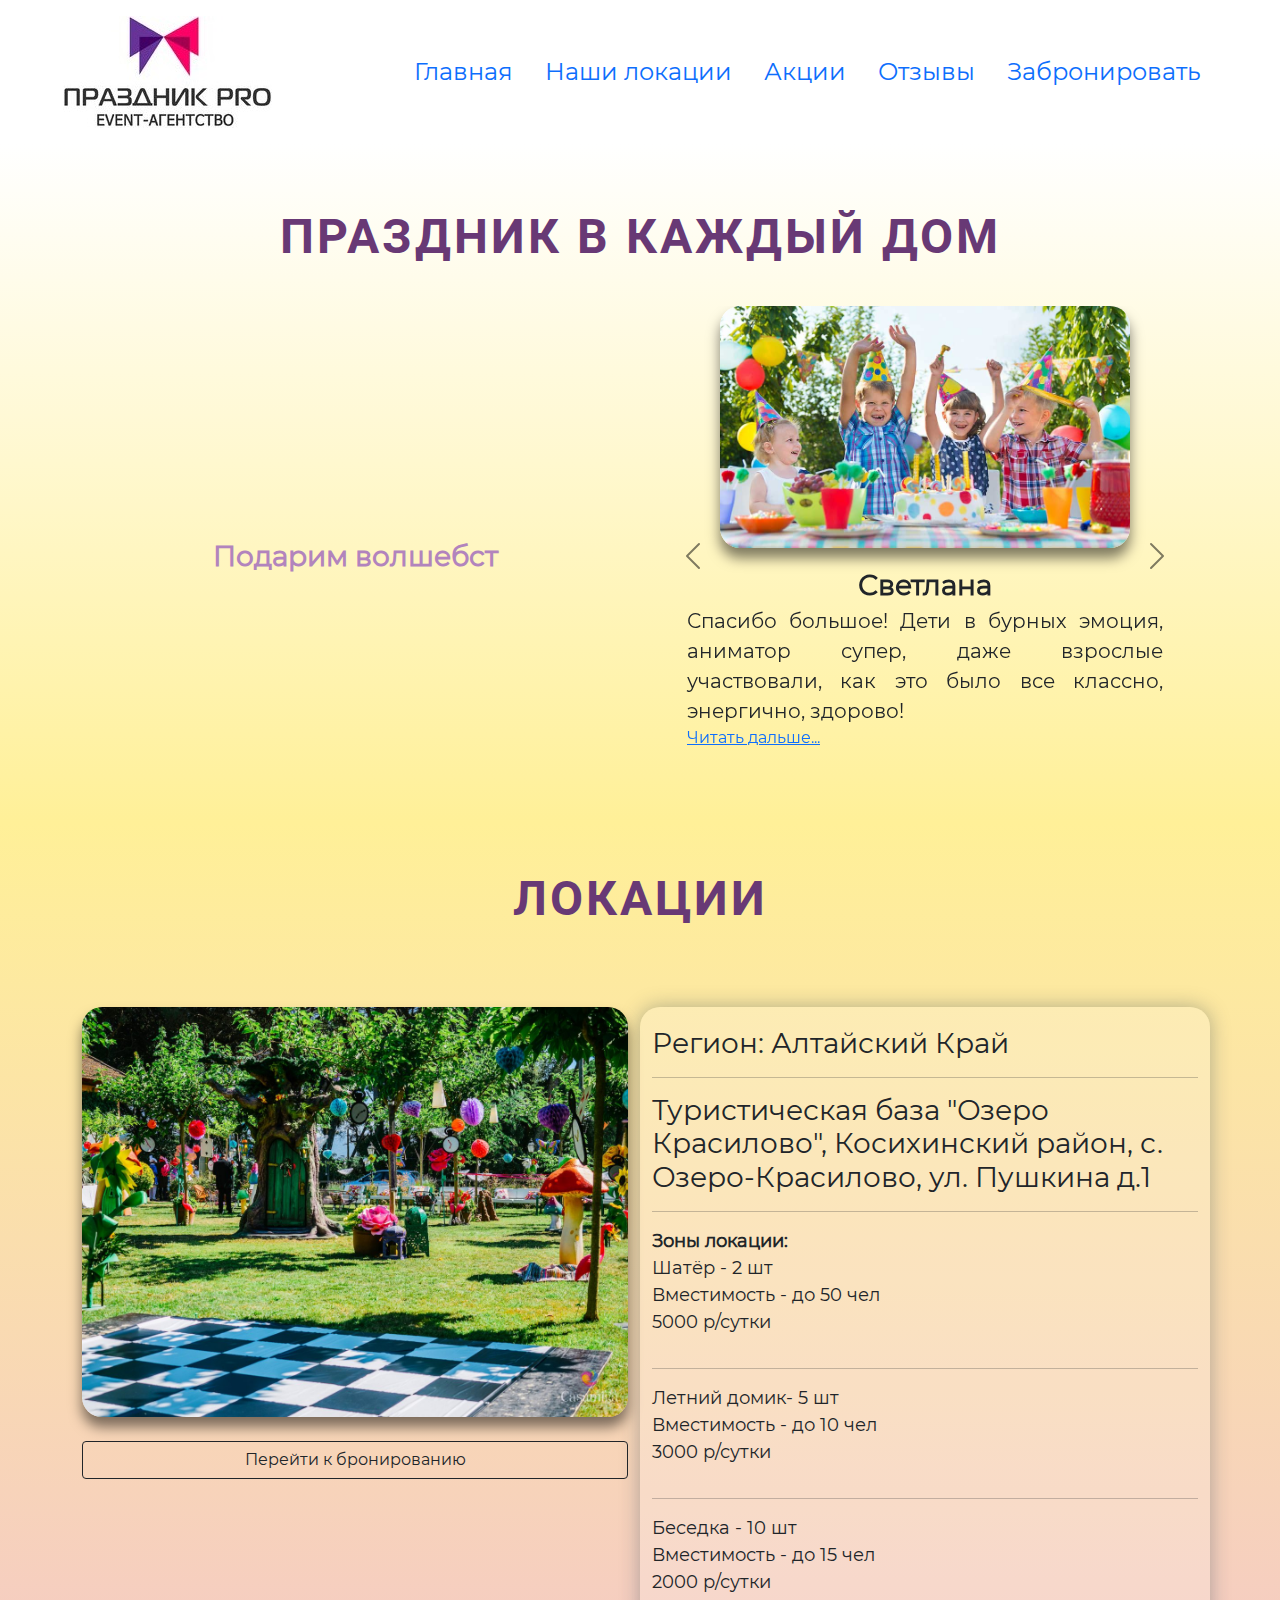
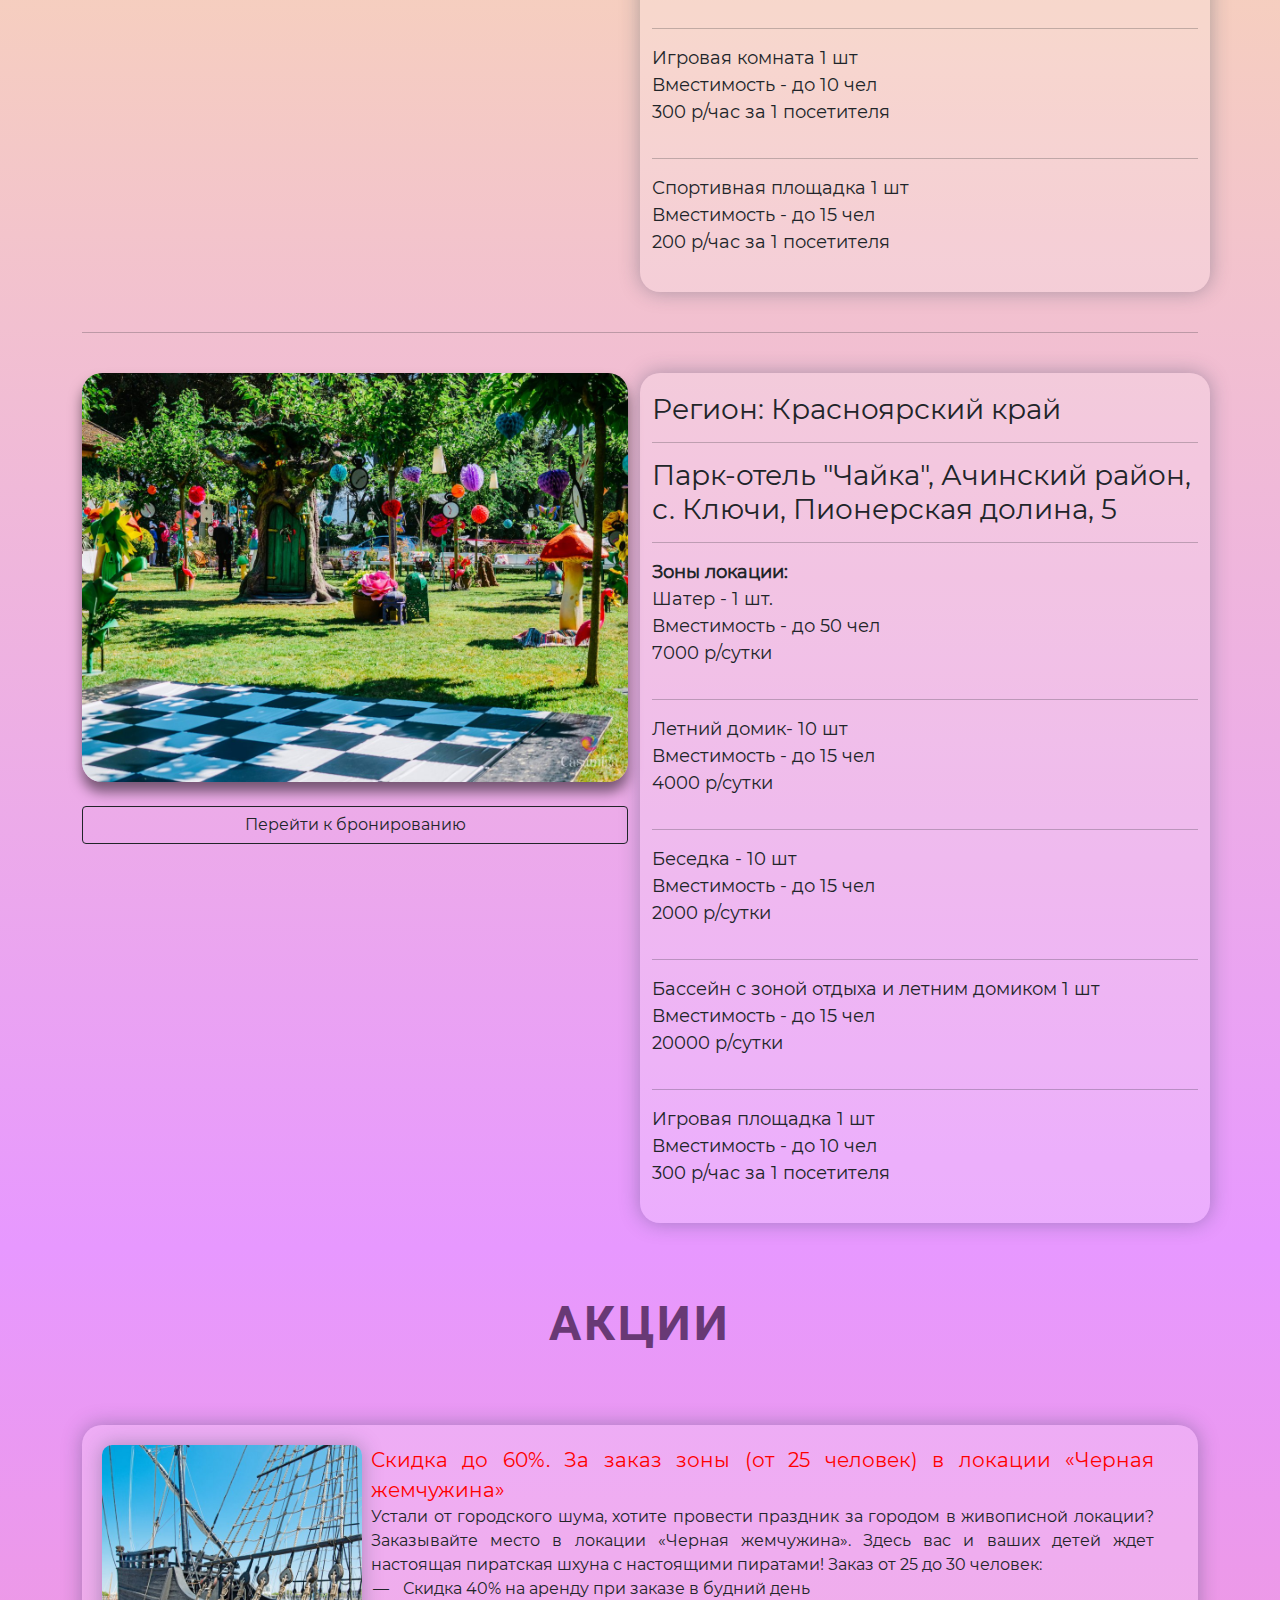
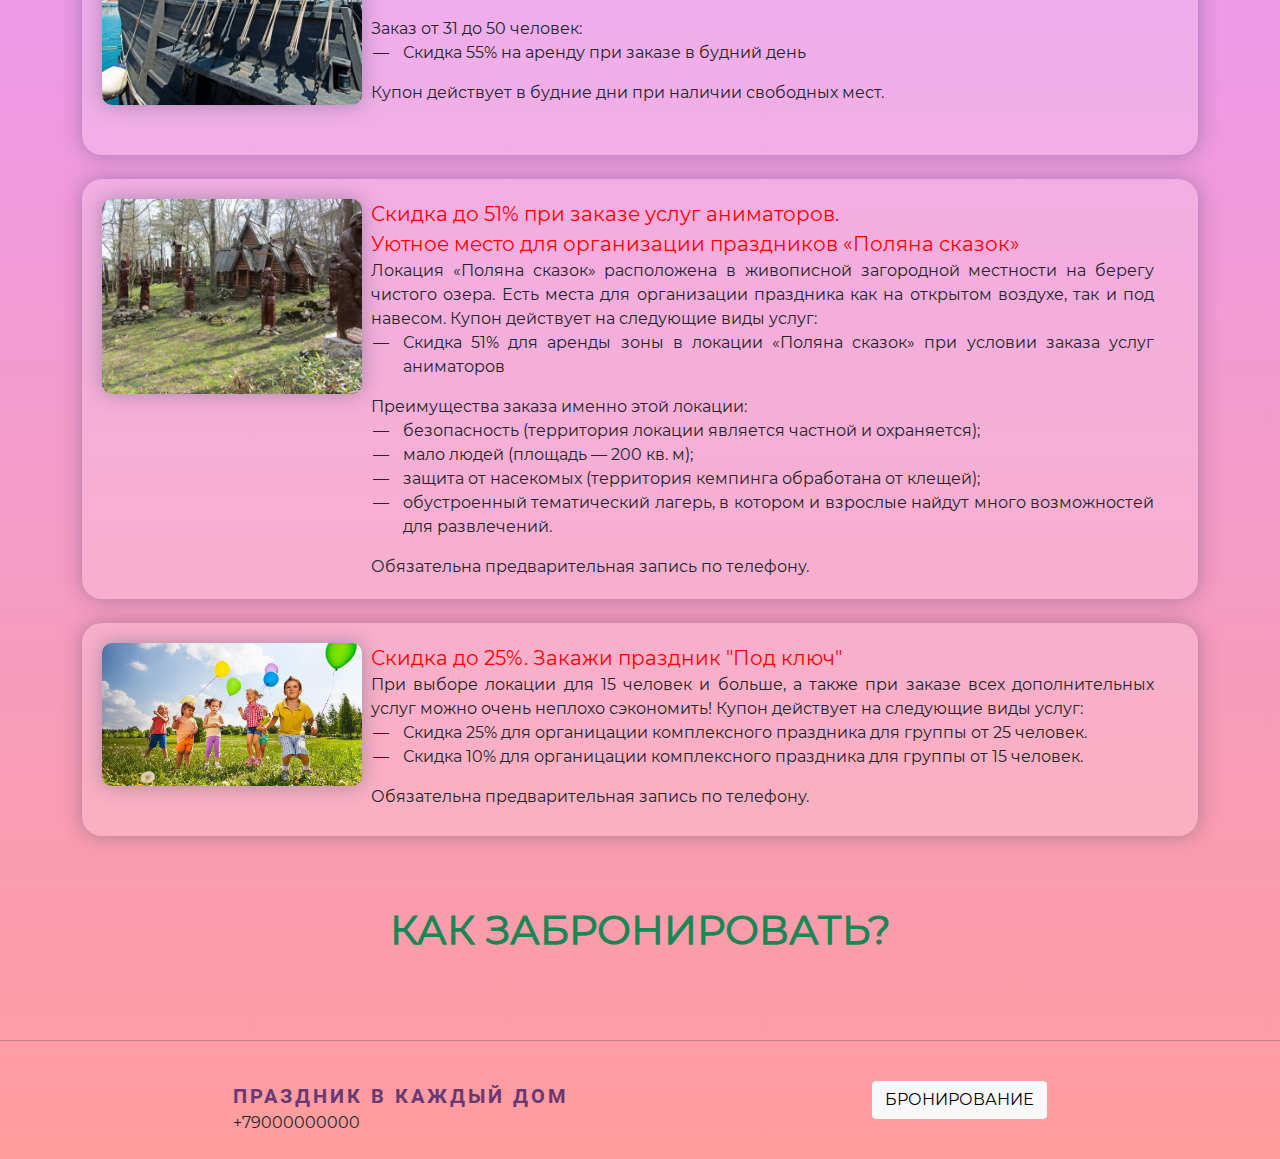
<file: index.html>
<!DOCTYPE html>
<html lang="ru">

<head>
    <meta charset="UTF-8">
    <meta name="viewport" content="width=device-width, initial-scale=1.0">
    <title>Главная</title>
    <link rel="stylesheet" href="css/style.css">
    <link rel="stylesheet" href="bootstrap/css/bootstrap.css">
</head>

<body>
    <header class="py-3 d-flex flex-wrap align-items-center justify-content-around">
        <a href="#" class="logo"><img src="img/2.jpeg" alt=""></a>
        <div class="nav-links fs-4 d-flex flex-wrap">
            <a href="#" class="nav-link">Главная</a>
            <a href="#locations__block" class="nav-link">Наши локации</a>
            <a href="#promotions__block" class="nav-link">Акции</a>
            <a href="#about__block" class="nav-link">Отзывы</a>
            <a href="#footer" class="nav-link">Забронировать</a>
        </div>
    </header>

    <div class="about__block pt-5" id="about__block">
        <div class="container">
            <h2 class="title text-center py-3">ПРАЗДНИК В КАЖДЫЙ ДОМ</h2>
            <div class="row align-items-center">
                <div class="col-lg-6 col-12 col-sm-12 slogan py-3">
                    <div class="slogan-text" id="slogan">

                    </div>
                </div>
                <div class="col-lg-6 col-12 col-sm-12 slider py-3">
                    <div id="carouselExampleControls" class="carousel carousel-dark slide" data-bs-ride="carousel">
                        <div class="carousel-inner">
                            <div class="carousel-item active">
                                <div class="pb-3 d-flex justify-content-center w-100">
                                    <img src="img/people/1.jpg" class="d-block w-75" alt="...">
                                </div>
                                <div class="carousel-text">
                                    <div class="carousel-author text-center fw-bold fs-3">Светлана</div>
                                    <div class="carousel-call fs-5">Спасибо большое! Дети в бурных эмоция, аниматор
                                        супер, даже взрослые участвовали, как это было все классно, энергично, здорово!
                                    </div>
                                    <a href="#" class="text-primary">Читать дальше...</a>
                                </div>
                            </div>
                            <div class="carousel-item">
                                <div class="pb-3 d-flex justify-content-center w-100">
                                    <img src="img/people/3.jpg" class="d-block w-75" alt="...">
                                </div>
                                <div class="carousel-text">
                                    <div class="carousel-author text-center fw-bold fs-3">Марина</div>
                                    <div class="carousel-call fs-5">ДР ребенка 3 года, аниматоры молодцы, все очень
                                        хорошо
                                        подготовили!
                                    </div>
                                    <a href="#" class="text-primary">Читать дальше...</a>
                                </div>
                            </div>
                            <div class="carousel-item">
                                <div class="pb-3 d-flex justify-content-center w-100">
                                    <img src="img/people/4.jpg" class="d-block w-75" alt="...">
                                </div>
                                <div class="carousel-text">
                                    <div class="carousel-author text-center fw-bold fs-3">Алена</div>
                                    <div class="carousel-call fs-5">Всё очень понравилось.
                                        Игры хорошие, аниматоры отличные, костюмы классные! Дети были восторге!!!</div>
                                    <a href="#" class="text-primary">Читать дальше...</a>
                                </div>
                            </div>
                            <div class="carousel-item">
                                <div class="pb-3 d-flex justify-content-center w-100">
                                    <img src="img/people/9.jpg" class="d-block w-75" alt="...">
                                </div>
                                <div class="carousel-text">
                                    <div class="carousel-author text-center fw-bold fs-3">Наталия </div>
                                    <div class="carousel-call fs-5">Уже не первый раз заказываем праздник у вас, как
                                        всегда вы огромные специалисты и мастера своего дела!</div>
                                    <a href="#" class="text-primary">Читать дальше...</a>
                                </div>
                            </div>
                        </div>
                        <button class="carousel-control-prev" type="button" data-bs-target="#carouselExampleControls"
                            data-bs-slide="prev">
                            <span class="carousel-control-prev-icon" aria-hidden="true"></span>
                            <span class="visually-hidden">Предыдущий</span>
                        </button>
                        <button class="carousel-control-next" type="button" data-bs-target="#carouselExampleControls"
                            data-bs-slide="next">
                            <span class="carousel-control-next-icon" aria-hidden="true"></span>
                            <span class="visually-hidden">Следующий</span>
                        </button>
                    </div>
                </div>
            </div>
        </div>
    </div>

    <div class="locations__block" id="locations__block">
        <div class="container">
            <h2 class="title text-center fw-bold py-5">ЛОКАЦИИ</h2>
            <div class="location-items">

                <div class="location-item py-4">
                    <div class="row justify-content-center">
                        <div class="col-lg-6 col-11 col-sm-11">
                            <div class="d-flex flex-column justify-content-between">
                                <div class="location-img w-100">
                                    <img src="img/location/2.jpg" alt="">
                                </div>
                                <a href="#" class="btn btn-outline-dark my-4 w-100">Перейти к бронированию</a>
                            </div>
                        </div>
                        <div class="loc-block col-lg-6 col-11 col-sm-11">
                            <h3 class="region">Регион: Алтайский Край</h3>
                            <hr>
                            <h3 class="location-title">Туристическая база "Озеро Красилово", Косихинский район, с.
                                Озеро-Красилово, ул. Пушкина д.1</h3>
                            <hr>
                            <div class="location-content">
                                <b>Зоны локации:</b>
                                <div class="locations d-flex flex-column">
                                    <ul>
                                        <li>Шатёр - 2 шт</li>
                                        <li>Вместимость - до 50 чел</li>
                                        <li>5000 р/сутки</li>
                                    </ul>
                                    <hr>
                                    <ul>
                                        <li>Летний домик- 5 шт</li>
                                        <li>Вместимость - до 10 чел</li>
                                        <li>3000 р/сутки</li>
                                    </ul>
                                    <hr>
                                    <ul>
                                        <li>Беседка - 10 шт</li>
                                        <li>Вместимость - до 15 чел</li>
                                        <li>2000 р/сутки</li>
                                    </ul>
                                    <hr>
                                    <ul>
                                        <li>Игровая комната 1 шт</li>
                                        <li>Вместимость - до 10 чел</li>
                                        <li>300 р/час за 1 посетителя</li>
                                    </ul>
                                    <hr>
                                    <ul>
                                        <li>Спортивная площадка 1 шт</li>
                                        <li>Вместимость - до 15 чел</li>
                                        <li>200 р/час за 1 посетителя</li>
                                    </ul>
                                </div>
                            </div>
                        </div>
                    </div>
                </div>
                <hr>
                <div class="location-item py-4">
                    <div class="row justify-content-center">
                        <div class="col-lg-6 col-11 col-sm-11">
                            <div class="d-flex flex-column justify-content-between">
                                <div class="location-img w-100">
                                    <img src="img/location/2.jpg" alt="">
                                </div>
                                <a href="#" class="btn btn-outline-dark my-4 w-100">Перейти к бронированию</a>
                            </div>
                        </div>
                        <div class="loc-block col-lg-6 col-11 col-sm-11">
                            <h3 class="region">Регион: Красноярский край</h3>
                            <hr>
                            <h3 class="location-title">Парк-отель "Чайка", Ачинский район, с. Ключи, Пионерская долина,
                                5</h3>
                            <hr>
                            <div class="location-content">
                                <b>Зоны локации:</b>
                                <div class="locations d-flex flex-column">
                                    <ul>
                                        <li>Шатер - 1 шт.</li>
                                        <li>Вместимость - до 50 чел</li>
                                        <li>7000 р/сутки</li>
                                    </ul>
                                    <hr>
                                    <ul>
                                        <li>Летний домик- 10 шт</li>
                                        <li>Вместимость - до 15 чел</li>
                                        <li>4000 р/сутки</li>
                                    </ul>
                                    <hr>
                                    <ul>
                                        <li>Беседка - 10 шт</li>
                                        <li>Вместимость - до 15 чел</li>
                                        <li>2000 р/сутки</li>
                                    </ul>
                                    <hr>
                                    <ul>
                                        <li>Бассейн с зоной отдыха и летним домиком 1 шт</li>
                                        <li>Вместимость - до 15 чел</li>
                                        <li>20000 р/сутки</li>
                                    </ul>
                                    <hr>
                                    <ul>
                                        <li>Игровая площадка 1 шт</li>
                                        <li>Вместимость - до 10 чел</li>
                                        <li>300 р/час за 1 посетителя</li>
                                    </ul>
                                </div>
                            </div>
                        </div>
                    </div>
                </div>
            </div>
        </div>
    </div>

    <div class="promotions__block" id="promotions__block">
        <div class="container">
            <h2 class="title text-center fw-bold py-5">АКЦИИ</h2>

            <div class="promotion_items">
                <div class="promotion-item my-4">
                    <div class="row">
                        <div class="row">
                            <div class="col-lg-3 col-12 col-sm-12">
                                <div class="promotion-img">
                                    <img src="img/promotions/promotion1.jpg" alt="" class="">
                                </div>
                            </div>
                            <div class="col-lg-9 col-12 col-sm-12">
                                <div class="promotion-text-title">Скидка до 60%. За заказ зоны (от 25 человек) в локации
                                    «Черная жемчужина»
                                </div>
                                <div class="promotion-text">Устали от городского шума, хотите провести праздник за
                                    городом в
                                    живописной локации? Заказывайте место в локации «Черная жемчужина». Здесь вас и
                                    ваших
                                    детей
                                    ждет настоящая пиратская шхуна с настоящими пиратами!
                                    Заказ от 25 до 30 человек:
                                    <ul>
                                        <li>Скидка 40% на аренду при заказе в будний день</li>
                                    </ul>
                                    Заказ от 31 до 50 человек:
                                    <ul>
                                        <li>Скидка 55% на аренду при заказе в будний день</li>
                                    </ul>
                                    Купон действует в будние дни при наличии свободных мест.
                                </div>
                            </div>
                        </div>
                    </div>
                </div>

                <div class="promotion-item my-4">
                    <div class="row">
                        <div class="row">
                            <div class="col-lg-3 col-12 col-sm-12">
                                <div class="promotion-img">
                                    <img src="img/promotions/promotion2.jpg" alt="" class="">
                                </div>
                            </div>
                            <div class="col-lg-9 col-12 col-sm-12">
                                <div class="promotion-text-title">Скидка до 51% при заказе услуг аниматоров. <br>
                                    Уютное место для организации праздников «Поляна сказок»
                                </div>
                                <div class="promotion-text">Локация «Поляна сказок» расположена в живописной
                                    загородной
                                    местности на берегу чистого озера. Есть места для организации праздника как на
                                    открытом
                                    воздухе, так и под навесом.
                                    Купон действует на следующие виды услуг:
                                    <ul>
                                        <li>Скидка 51% для аренды зоны в локации «Поляна сказок» при условии заказа
                                            услуг аниматоров</li>
                                    </ul>
                                    Преимущества заказа именно этой локации:
                                    <ul>
                                        <li>безопасность (территория локации является частной и охраняется);</li>
                                        <li>мало людей (площадь — 200 кв. м);</li>
                                        <li>защита от насекомых (территория кемпинга обработана от клещей);</li>
                                        <li>обустроенный тематический лагерь, в котором и взрослые найдут много
                                            возможностей для развлечений.</li>
                                    </ul>
                                    Обязательна предварительная запись по телефону.
                                </div>
                            </div>
                        </div>
                    </div>
                </div>

                <div class="promotion-item mt-4">
                    <div class="row">
                        <div class="row">
                            <div class="col-lg-3 col-12 col-sm-12">
                                <div class="promotion-img">
                                    <img src="img/promotions/promotion3.jpg" alt="" class="">
                                </div>
                            </div>
                            <div class="col-lg-9 col-12 col-sm-12">
                                <div class="promotion-text-title">
                                    Скидка до 25%. Закажи праздник "Под ключ"
                                </div>
                                <div class="promotion-text">При выборе локации для 15 человек и больше, а также при
                                    заказе
                                    всех
                                    дополнительных услуг можно очень неплохо сэкономить!
                                    Купон действует на следующие виды услуг:
                                    <ul>
                                        <li>Скидка 25% для органицации комплексного праздника для группы от 25 человек.
                                        </li>
                                        <li>Скидка 10% для органицации комплексного праздника для группы от 15 человек.
                                        </li>
                                    </ul>
                                    Обязательна предварительная запись по телефону.
                                </div>
                            </div>
                        </div>
                    </div>
                </div>
            </div>
        </div>

        <div class="logicinfo__block py-3">
            <div class="container">
                <a href="#logic_id" class="text-decoration-none">
                    <div class="text-center fw-bold py-5 fs-1 text-success howto">КАК ЗАБРОНИРОВАТЬ?</div>
                </a>
                <div class="logics_block d-none d-flex flex-column justify-content-between align-items-center"
                    id="logic_id">
                    <ol>
                        <li>Выбрать даты праздника;</li>
                        <hr>
                        <li>Выбрать количество участников;</li>
                        <hr>
                        <li>Выбрать желаемую локацию для праздника, соответствующую условиям выше;</li>
                        <hr>
                        <li>Зарезервировать конкретную зону на территории выбранной локации;</li>
                        <hr>
                        <li>Определить перечень дополнительных услуг;</li>
                        <hr>
                        <li>Оформить заказ.</li>
                    </ol>
                    <a href="booking.html" class="text-center booking-link">БРОНЬ СО СКИДКОЙ</a>
                </div>
            </div>
        </div>
        <hr>
        <footer class="footer py-4" id="footer">
            <div class="container">
                <div class="d-flex justify-content-around flex-wrap">
                    <div class="">
                        <div class="title fs-5">ПРАЗДНИК В КАЖДЫЙ ДОМ</div>
                        <a class="text-dark text-decoration-none" href="tel:+79000000000">+79000000000</a>
                    </div>
                    <div class="">
                        <a href="booking.html" class="text-center btn btn-light">БРОНИРОВАНИЕ</a>
                    </div>
                </div>
            </div>
        </footer>

        <script src="bootstrap/js/bootstrap.min.js"></script>
        <script src="bootstrap/js/bootstrap.js"></script>
        <script src="bootstrap/js/bootstrap.bundle.min.js"></script>
        <script src="bootstrap/js/bootstrap.bundle.js"></script>
        <script src="js/jquery-3.4.1.js"></script>
        <script src="js/main.js"></script>
</body>

</html>
</file>
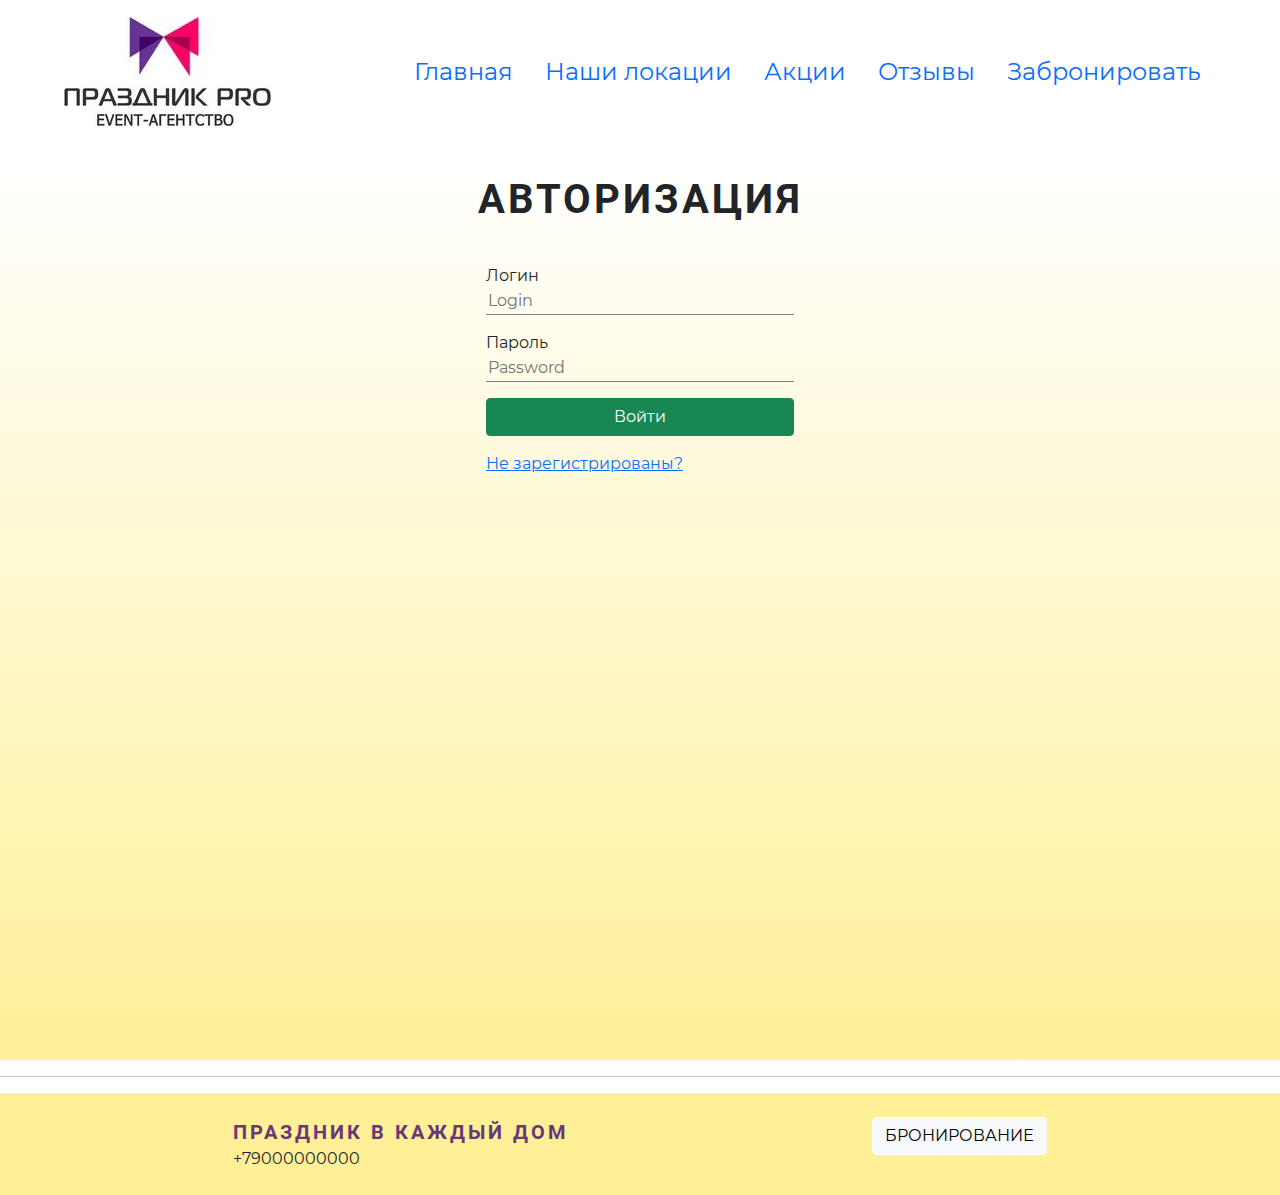
<file: auth.html>
<!DOCTYPE html>
<html lang="ru">

<head>
    <meta charset="UTF-8">
    <meta name="viewport" content="width=device-width, initial-scale=1.0">
    <title>Авторизация</title>
    <link rel="stylesheet" href="css/style.css">
    <link rel="stylesheet" href="bootstrap/css/bootstrap.css">
    <link rel="shortcut icon" href="img/2.jpeg" type="image/x-icon">
</head>

<body>
    <header class="py-3 d-flex flex-wrap align-items-center justify-content-around">
        <a href="index.html" class="logo"><img src="img/2.jpeg" alt=""></a>
        <div class="nav-links fs-4 d-flex flex-wrap">
            <a href="index.html" class="nav-link">Главная</a>
            <a href="index.html#locations__block" class="nav-link">Наши локации</a>
            <a href="index.html#promotions__block" class="nav-link">Акции</a>
            <a href="index.html#about__block" class="nav-link">Отзывы</a>
            <a href="index.html#footer" class="nav-link">Забронировать</a>
        </div>
    </header>
    <div class="form__block my-3" id="order">
        <div class="container col-lg-6 col-11 col-sm-11">
            <h2 class="title fs-1 text-dark text-center p-3">АВТОРИЗАЦИЯ</h2>
            <div class="form-wrapper d-flex justify-content-center">
                <form action="" class="order-form d-flex justify-content-center flex-column col-lg-6 col-11 col-sm-11">
                    <label for="login" class="mt-3">Логин</label>
                    <input type="text" name="login" class="form_input" placeholder="Login" required>
                    <label for="password" class="mt-3">Пароль</label>
                    <input type="password" placeholder="Password" name="password" class="form_input" required>
                    <input type="submit" class="btn btn-success my-3" value="Войти">
                    <a href="register.html" class="text-primary">Не зарегистрированы?</a>
                </form>
            </div>
        </div>
    </div>
    <hr>
    <footer class="footer_add py-4">
        <div class="container">
            <div class="d-flex justify-content-around flex-wrap">
                <div class="">
                    <div class="title fs-5">ПРАЗДНИК В КАЖДЫЙ ДОМ</div>
                    <a class="text-dark text-decoration-none" href="tel:+79000000000">+79000000000</a>
                </div>
                <div class="">
                    <a href="booking.html" class="text-center btn btn-light">БРОНИРОВАНИЕ</a>
                </div>
            </div>
        </div>
    </footer>

    <script src="bootstrap/js/bootstrap.min.js"></script>
    <script src="bootstrap/js/bootstrap.js"></script>
    <script src="bootstrap/js/bootstrap.bundle.min.js"></script>
    <script src="bootstrap/js/bootstrap.bundle.js"></script>
    <script src="js/jquery-3.4.1.js"></script>
    <script src="js/main.js"></script>
</body>

</html>
</file>
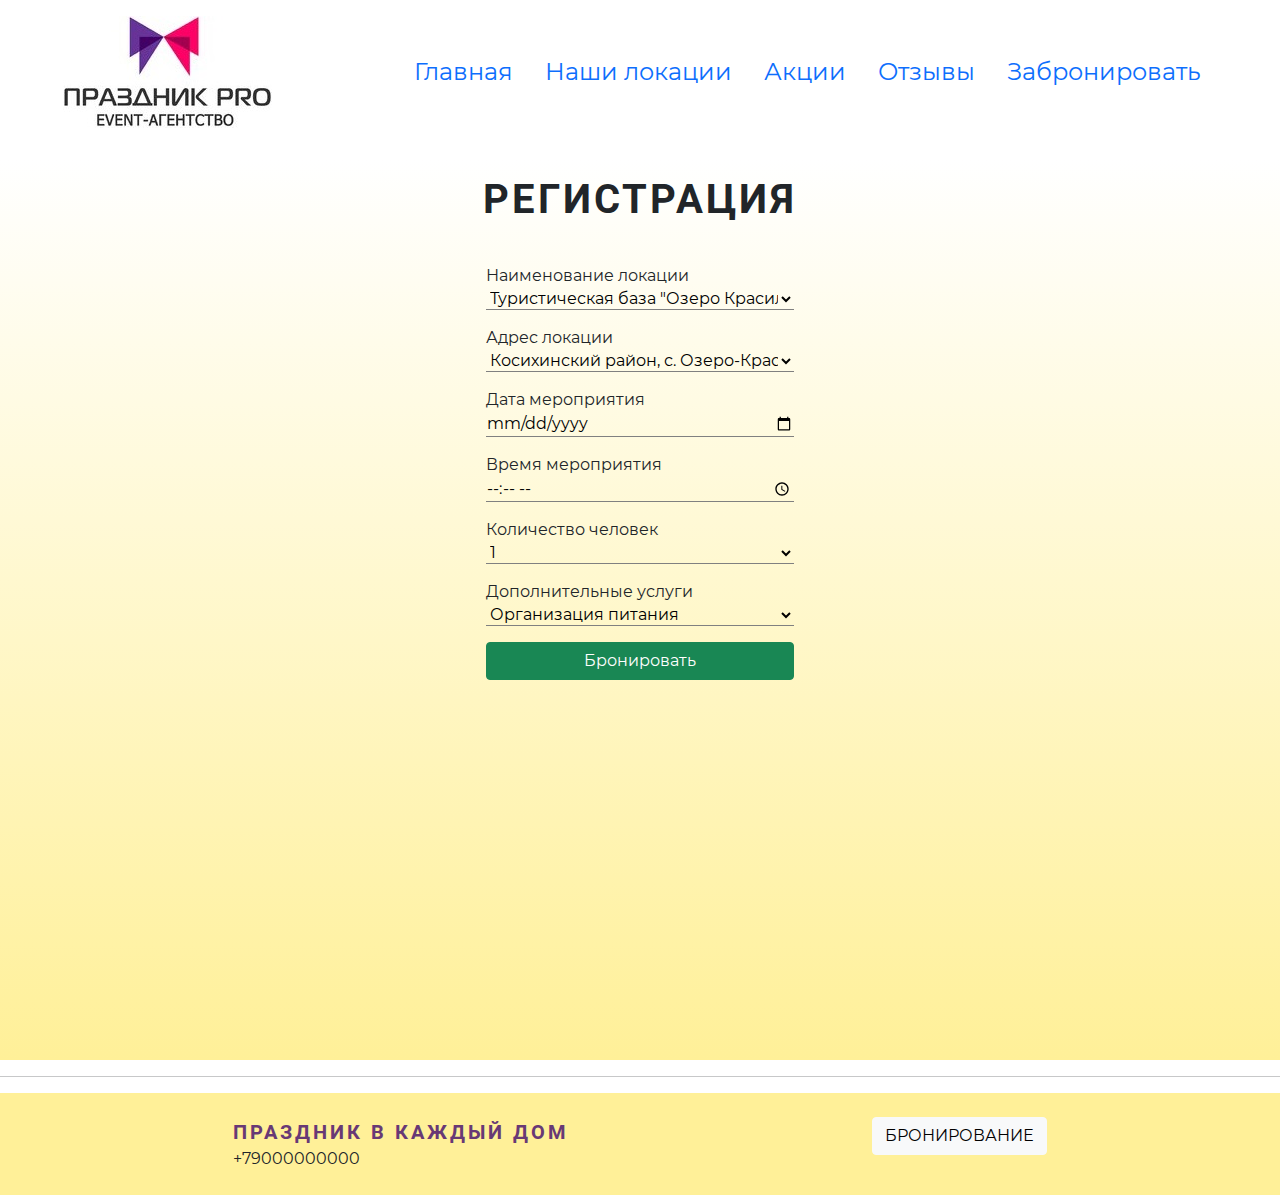
<file: booking.html>
<!DOCTYPE html>
<html lang="ru">

<head>
    <meta charset="UTF-8">
    <meta name="viewport" content="width=device-width, initial-scale=1.0">
    <title>Бронирование</title>
    <link rel="stylesheet" href="css/style.css">
    <link rel="stylesheet" href="bootstrap/css/bootstrap.css">
</head>

<body>
    <header class="py-3 d-flex flex-wrap align-items-center justify-content-around">
        <a href="index.html" class="logo"><img src="img/2.jpeg" alt=""></a>
        <div class="nav-links fs-4 d-flex flex-wrap">
            <a href="index.html" class="nav-link">Главная</a>
            <a href="index.html#locations__block" class="nav-link">Наши локации</a>
            <a href="index.html#promotions__block" class="nav-link">Акции</a>
            <a href="index.html#about__block" class="nav-link">Отзывы</a>
            <a href="index.html#footer" class="nav-link">Забронировать</a>
        </div>
    </header>
    <div class="form__block my-3" id="order">
        <div class="container col-lg-6 col-11 col-sm-11">
            <h2 class="title fs-1 text-dark text-center p-3">РЕГИСТРАЦИЯ</h2>
            <div class="form-wrapper d-flex justify-content-center">
                <form action="register.html" class="order-form d-flex justify-content-center flex-column col-lg-6 col-11 col-sm-11">
                    <label for="loc_name" class="mt-3">Наименование локации</label>
                    <select name="loc_name" class="form_input">
                        <option value="1">Туристическая база "Озеро Красилово"</option>
                        <option value="2">Парк-отель "Чайка"</option>
                    </select>
                    <label for="loc_address" class="mt-3">Адрес локации</label>
                    <select name="loc_address" class="form_input">
                        <option value="1">Косихинский район, с. Озеро-Красилово, ул. Пушкина д.1</option>
                        <option value="2">Ачинский район, с. Ключи, Пионерская долина, 5</option>
                    </select>
                    <label for="date" class="mt-3">Дата мероприятия</label>
                    <input type="date" name="date" class="form_input" required>
                    <label for="time" class="mt-3">Время мероприятия</label>
                    <input type="time" name="time" class="form_input" required>
                    <label for="people" class="mt-3">Количество человек</label>
                    <select name="people" class="form_input">
                        <option value="1">1</option>
                        <option value="2">2</option>
                        <option value="3">3</option>
                        <option value="4">4</option>
                        <option value="5">5</option>
                        <option value="6">6</option>
                        <option value="7">7</option>
                        <option value="8">8</option>
                        <option value="9">9</option>
                        <option value="10">10</option>
                        <option value="11">11</option>
                        <option value="12">12</option>
                        <option value="13">13</option>
                        <option value="14">14</option>
                        <option value="15">15</option>
                    </select>
                    <label for="services" class="mt-3">Дополнительные услуги</label>
                    <select name="services" class="form_input">
                        <option value="1">Организация питания</option>
                        <option value="2">Услуги аниматоров</option>
                        <option value="3">Услуги ведущего</option>
                        <option value="4">Услуги детского такси</option>
                    </select>
                    <input type="submit" class="btn btn-success my-3" value="Бронировать">
                </form>
            </div>
        </div>
    </div>
        <hr>
        <footer class="footer_add py-4">
            <div class="container">
                <div class="d-flex justify-content-around flex-wrap">
                    <div class="">
                        <div class="title fs-5">ПРАЗДНИК В КАЖДЫЙ ДОМ</div>
                        <a class="text-dark text-decoration-none" href="tel:+79000000000">+79000000000</a>
                    </div>
                    <div class="">
                        <a href="booking.html" class="text-center btn btn-light">БРОНИРОВАНИЕ</a>
                    </div>
                </div>
            </div>
        </footer>

        <script src="bootstrap/js/bootstrap.min.js"></script>
        <script src="bootstrap/js/bootstrap.js"></script>
        <script src="bootstrap/js/bootstrap.bundle.min.js"></script>
        <script src="bootstrap/js/bootstrap.bundle.js"></script>
        <script src="js/jquery-3.4.1.js"></script>
        <script src="js/main.js"></script>
</body>

</html>
</file>
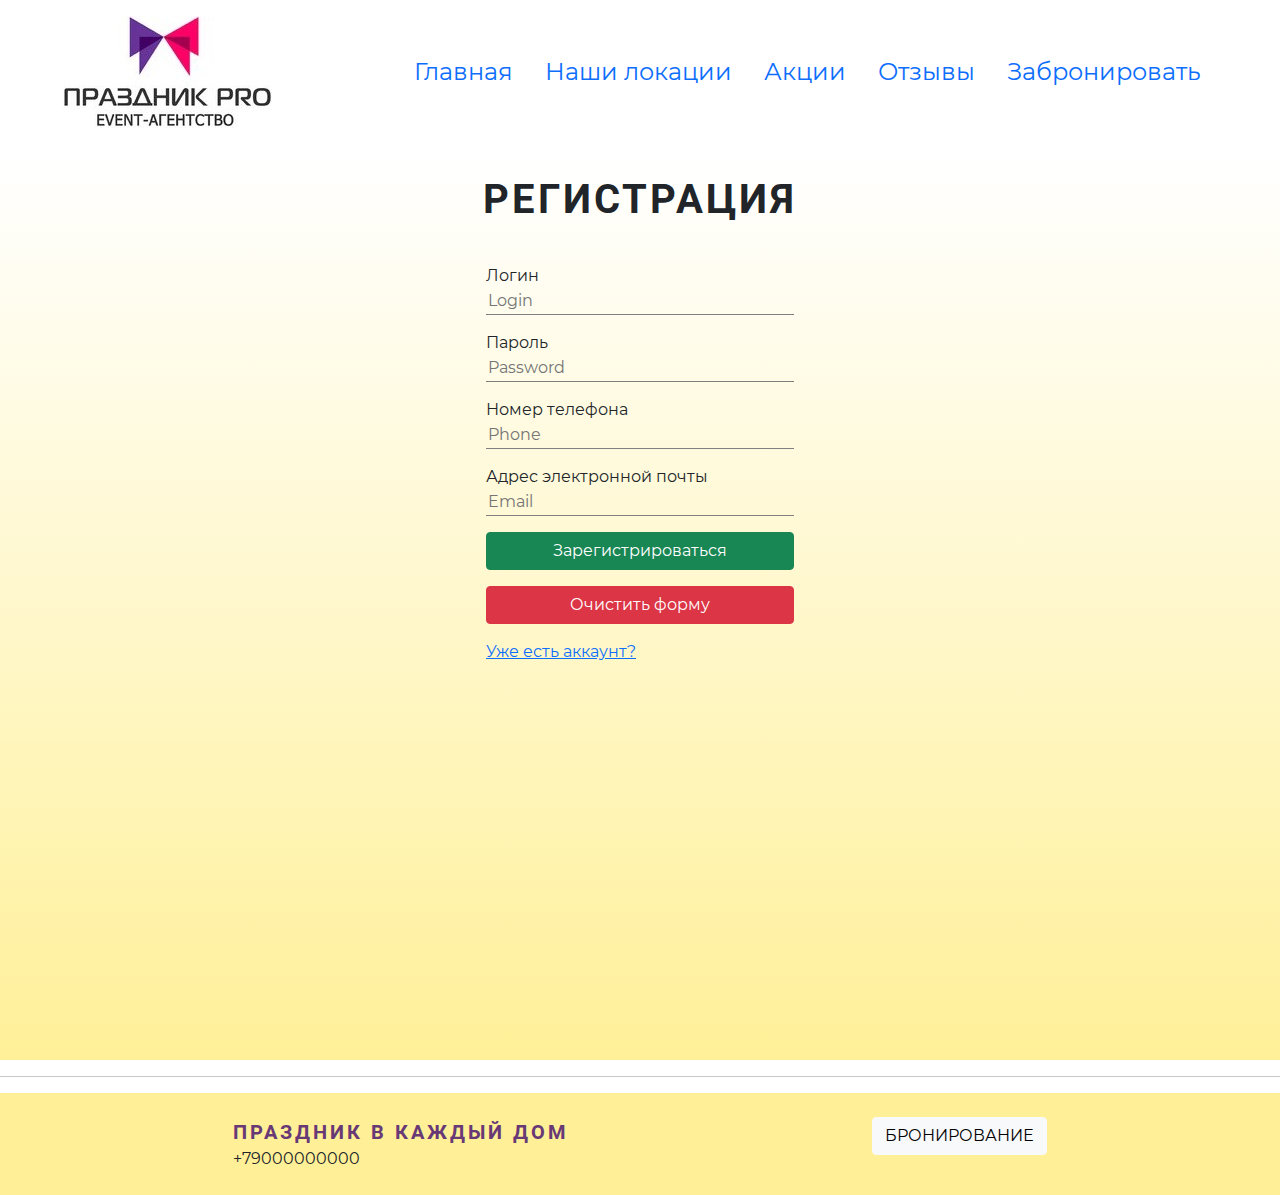
<file: register.html>
<!DOCTYPE html>
<html lang="ru">

<head>
    <meta charset="UTF-8">
    <meta name="viewport" content="width=device-width, initial-scale=1.0">
    <title>Регистрация</title>
    <link rel="stylesheet" href="css/style.css">
    <link rel="stylesheet" href="bootstrap/css/bootstrap.css">
</head>

<body>
    <header class="py-3 d-flex flex-wrap align-items-center justify-content-around">
        <a href="index.html" class="logo"><img src="img/2.jpeg" alt=""></a>
        <div class="nav-links fs-4 d-flex flex-wrap">
            <a href="index.html" class="nav-link">Главная</a>
            <a href="index.html#locations__block" class="nav-link">Наши локации</a>
            <a href="index.html#promotions__block" class="nav-link">Акции</a>
            <a href="index.html#about__block" class="nav-link">Отзывы</a>
            <a href="index.html#footer" class="nav-link">Забронировать</a>
        </div>
    </header>
    <div class="form__block my-3" id="order">
        <div class="container col-lg-6 col-11 col-sm-11">
            <h2 class="title fs-1 text-dark text-center p-3">РЕГИСТРАЦИЯ</h2>
            <div class="form-wrapper d-flex justify-content-center">
                <form action="" class="order-form d-flex justify-content-center flex-column col-lg-6 col-11 col-sm-11">
                    <label for="login" class="mt-3">Логин</label>
                    <input type="text" name="login" class="form_input" placeholder="Login" required pattern="^[a-zA-Z]+$">
                    <label for="password" class="mt-3">Пароль</label>
                    <input type="password" placeholder="Password" name="password" class="form_input" required>
                    <label for="phone" class="mt-3">Номер телефона</label>
                    <input type="text" placeholder="Phone" name="phone" class="form_input" required>
                    <label for="email" class="mt-3">Адрес электронной почты</label>
                    <input type="email" placeholder="Email" name="email" class="form_input" required>
                    <input type="submit" class="btn btn-success my-3" value="Зарегистрироваться">
                    <input type="reset" class="btn btn-danger mb-3" value="Очистить форму">
                    <a href="auth.html" class="text-primary">Уже есть аккаунт?</a>
                </form>
            </div>
        </div>
    </div>
    <hr>
    <footer class="footer_add py-4">
        <div class="container">
            <div class="d-flex justify-content-around flex-wrap">
                <div class="">
                    <div class="title fs-5">ПРАЗДНИК В КАЖДЫЙ ДОМ</div>
                    <a class="text-dark text-decoration-none" href="tel:+79000000000">+79000000000</a>
                </div>
                <div class="">
                    <a href="booking.html" class="text-center btn btn-light">БРОНИРОВАНИЕ</a>
                </div>
            </div>
        </div>
    </footer>

    <script src="bootstrap/js/bootstrap.min.js"></script>
    <script src="bootstrap/js/bootstrap.js"></script>
    <script src="bootstrap/js/bootstrap.bundle.min.js"></script>
    <script src="bootstrap/js/bootstrap.bundle.js"></script>
    <script src="js/jquery-3.4.1.js"></script>
    <script src="js/main.js"></script>
</body>

</html>
</file>
<file: css/style.css>
* {
    font-family: 'Montserrat-Regular';
}

@font-face {
    font-family: 'Roboto-Bold';
    src: url('../fonts/Roboto-Bold.ttf');
}
/* @font-face {
    font-family: 'Montserrat-Light';
    src: url('../fonts/Montserrat-Light.ttf');
} */
@font-face {
    font-family: 'Montserrat-Regular';
    src: url('../fonts/Montserrat-Regular.ttf');
}

.about__block {
    background: linear-gradient(white, #fff098);
}

.locations__block {
    background: linear-gradient(#fff098, #e798ff);
}

.promotions__block {
    background: linear-gradient(#e798ff, #ff9d9d);
}

.form__block {
    background: linear-gradient(white, #fff098);
    height: 100vh;
}

.footer_add {
    background: #fff098;
}

.carousel-inner {
    min-height: 500px;
    max-height: 500px;
}

.carousel-text {
    text-align: justify;
    padding: 0 35px;
}

.slogan-text {
    color: #B284BD;
    font-size: 28px;
    font-weight: bold;
    text-align: center;
}

.title {
    font-family: 'Roboto-Bold';
    letter-spacing: 3px;
    color: #683975;
    font-size: 48px;
}
.nav-link {
    white-space: nowrap;
}

.carousel-item div img {
    border-radius: 20px;
    -webkit-box-shadow: 0px 10px 13px 0px rgba(0, 0, 0, 0.5);
    -moz-box-shadow: 0px 10px 13px 0px rgba(0, 0, 0, 0.5);
    box-shadow: 0px 10px 13px 0px rgba(0, 0, 0, 0.5);
}

.location-img {
    border-radius: 20px;
    -webkit-box-shadow: 0px 10px 13px 0px rgba(0, 0, 0, 0.5);
    -moz-box-shadow: 0px 10px 13px 0px rgba(0, 0, 0, 0.5);
    box-shadow: 0px 10px 13px 0px rgba(0, 0, 0, 0.5);
}

.locations > ul {
    list-style: none;
    padding: 0;
}

.location-img {
    overflow: hidden;
}

.location-img img {
    width: 100%;
    transition: all .3s;
}

.location-img img:hover {
    transform: scale(1.05);
}

.location-content {
    font-size: 18px;
}

.loc-block {
    background-color: rgba(255, 255, 255, 0.2);
    border-radius: 20px;
    padding: 20px;
    -webkit-box-shadow: 0px 0px 20px 0px rgba(34, 60, 80, 0.35);
    -moz-box-shadow: 0px 0px 20px 0px rgba(34, 60, 80, 0.35);
    box-shadow: 0px 0px 20px 0px rgba(34, 60, 80, 0.35);
}

.promotion-text-title {
    animation: pulsate 1s linear infinite;
    font-size: 20px;
    color: red;
}

.promotion-item {
    background-color: rgba(255, 255, 255, 0.2);
    border-radius: 20px;
    padding: 20px;
    -webkit-box-shadow: 0px 0px 20px 0px rgba(34, 60, 80, 0.35);
    -moz-box-shadow: 0px 0px 20px 0px rgba(34, 60, 80, 0.35);
    box-shadow: 0px 0px 20px 0px rgba(34, 60, 80, 0.35);
    text-align: justify;
    width: 100%;
}

.promotion-text ul {
    list-style-type: none;
}

.promotion-text ul li::before {
    content: '\2014';
    position: absolute;
    margin-left: -30px;
}

.promotion-img {
    padding-bottom: 30px;
}

.promotion-img img {
    width: 260px;
    border-radius: 10px;
    -webkit-box-shadow: 0px 0px 20px 0px rgba(34, 60, 80, 0.35);
    -moz-box-shadow: 0px 0px 20px 0px rgba(34, 60, 80, 0.35);
    box-shadow: 0px 0px 20px 0px rgba(34, 60, 80, 0.35);
}

.logic_active {
    display: block;
    animation: move 1s ease-out;
}

.howto {
    cursor: pointer;
    animation: pulsate .7s ease infinite;
}

.logics_block ol {
    font-size: 20px;
}

.logic_active ol li {
    letter-spacing: 1px;
}

.logics_block {
    background-color: rgba(255, 255, 255, 0.2);
    border-radius: 20px;
    padding: 30px 20px;
    -webkit-box-shadow: 0px 0px 20px 0px rgba(34, 60, 80, 0.35);
    -moz-box-shadow: 0px 0px 20px 0px rgba(34, 60, 80, 0.35);
    box-shadow: 0px 0px 20px 0px rgba(34, 60, 80, 0.35);
}

.booking-link {
    background-color: rgba(255, 255, 255, 0.5);
    padding: 15px;
    border-radius: 10px;
    text-decoration: none;
    color: black;
    margin-top: 30px!important;
    font-size: 20px;
    animation: pulsate .7s ease infinite;
}

.booking-link:hover {
    background-color: rgba(255, 255, 255, 0.6);
    color: #871919;
}

::-webkit-scrollbar-button {
    background-image:url('');
    background-repeat:no-repeat;
    width:6px;
    height:0px
}

::-webkit-scrollbar-track {
    background-color:#32312e;
    box-shadow:0px 0px 3px #000 inset;
}

::-webkit-scrollbar-thumb {
-webkit-border-radius: 5px;
    border-radius: 5px;
    background-color:#ffcb17;
    box-shadow:0px 1px 1px #fff inset;
    background-image:url('https://yraaa.ru/_pu/24/59610063.png');
    background-position:center;
    background-repeat:no-repeat;
}

::-webkit-resizer{
    background-image:url('');
    background-repeat:no-repeat;
    width:7px;
    height:0px
}

::-webkit-scrollbar{
    width: 15px;
}


.form_input {
    background: none;
    border: none;
    border-bottom: 1px solid grey;
    outline: none;
}






@media screen and (max-width:740px) {
    .nav-links {
        flex-direction: column!important;
        text-align: center;
        margin-top: 15px;
    }

    header {
        flex-direction: column!important;
    }
    .carousel-control-prev,
    .carousel-control-next {
        display: none!important;
    }
}

@keyframes pulsate {
    50% {
        opacity: 0.4;
    }
}

@keyframes move {
    0% {
        opacity: 0;
        transform: translateX(-100px);
    }
    100% {
        opacity: 1;
        transform: translateX(0px);
    }
}
</file>
